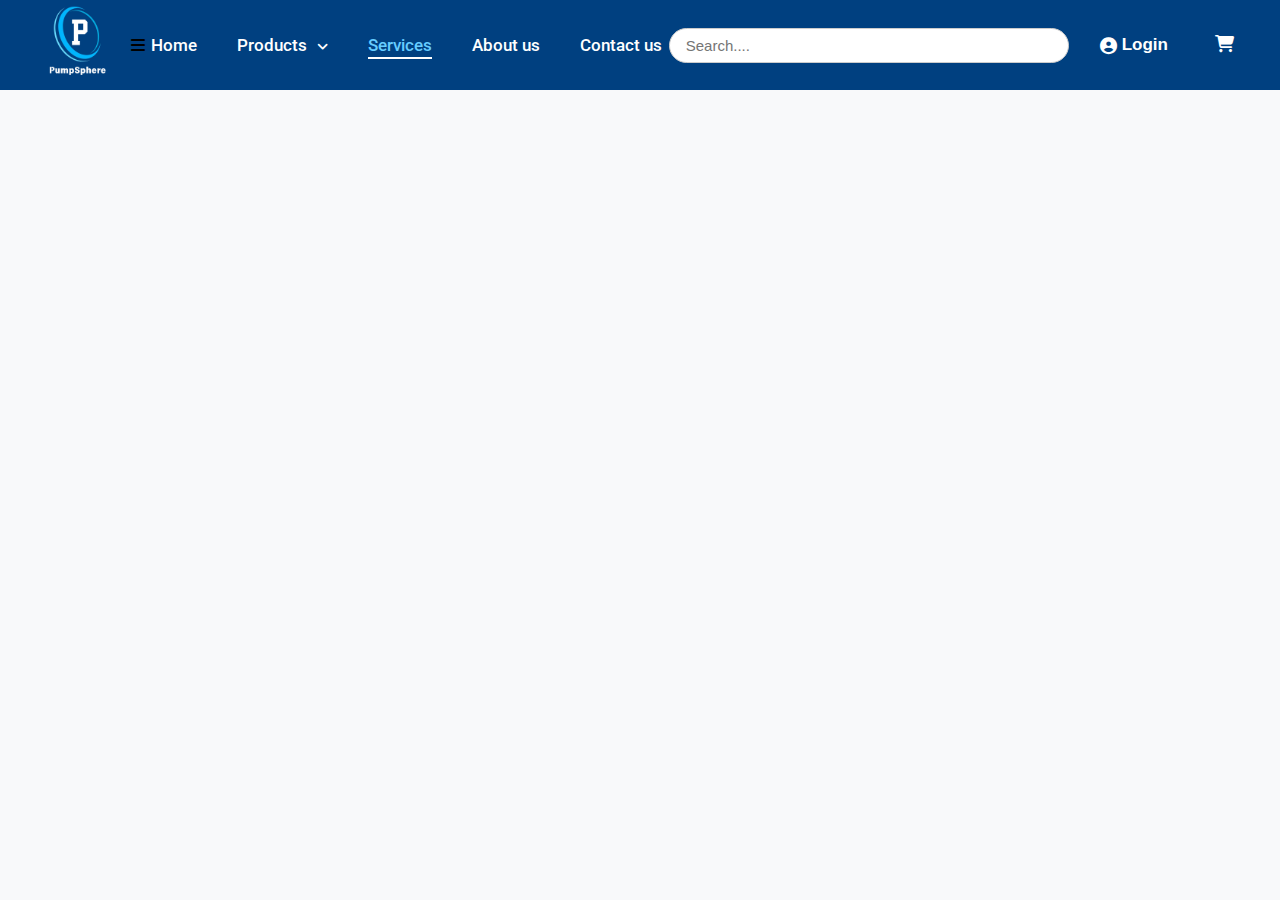
<file: Services.html>
<!DOCTYPE html>
<html lang="en">

<head>
  <meta charset="UTF-8">
  <meta name="viewport" content="width=device-width, initial-scale=1.0">
  <title>Our Services</title>
  <!-- index css -->
  <link rel="stylesheet" href="index.css">
  <!-- login css -->
  <link rel="stylesheet" href="Login.css">

  <link rel="preconnect" href="https://fonts.googleapis.com">
  <link rel="preconnect" href="https://fonts.gstatic.com" crossorigin>

  <link rel="stylesheet" href="https://cdnjs.cloudflare.com/ajax/libs/font-awesome/6.1.1/css/all.min.css">
  <link rel="stylesheet" href="https://cdn.jsdelivr.net/npm/swiper@11/swiper-bundle.min.css" />
</head>

<body>
  <!-- navbar -->
  <nav class="navbar">

    <div class="logo">
      <img src="./images/PumpSphere-removebg-preview.png" alt="">
    </div>
    <div class="bx-menu" id="menu-icon"><i class="fa-solid fa-bars"></i></div>
    <ul class="nav-list">
      <li><a  href="index.html">Home</a></li>
      <li class="dropdown">
        <a href="#">Products <i class="fa-solid fa-angle-down"></i> </a>
        <ul class="dropdown-menu">
          <li><a href="AgriculturalProducts.html">Agricultural Pumps</a></li>
          <li><a href="Domestic.html">Domestic Pumps</a></li>
          <li><a href="submisrable.html">submersible Pumps</a></li>
          <li><a href="#">Wires, Cables & pipes</a></li>

        </ul>
      </li>
      <li><a class="active" href="#">Services</a></li>
      <li><a href="#">About us</a></li>
      <li><a href="#">Contact us</a></li>
    </ul>
    <div class="nav-right">
      <input type="text" placeholder="Search...." class="search-box">
      <button class="login-btn"><i class="fa-solid fa-circle-user"></i>Login</button>
      <button class="cart-btn"><i class="fa-solid fa-cart-shopping"></i></button>
    </div>
  </nav>
 <!-- ***************************************************** -->
<!-- login page  -->
  <!-- Modal Overlay for Login/Register -->
<div class="login-modal" id="loginModal">
  <div class="modal-content">
    <!-- Close button -->
    <span class="close-btn" id="closeModal">&times;</span>

    <!-- Login Form -->
    <form action="#" class="form-box login">
      <h2>Login</h2>
      <div class="input-box">
        <span class="icon"><i class="fa-solid fa-envelope"></i></span>
        <input type="email"  required>
        <label>Email</label>
      </div>
      <div class="input-box">
        <span class="icon"><i class="fa-solid fa-lock"></i></span>
        <input type="password" required>
        <label>Password</label>
      </div>
      <div class="remember-forgot">
        <label><input type="checkbox">Remember me</label>
        <a href="#">Forgot Password?</a>
      </div>
      <button type="submit">Login</button>
      <div class="login-register">
        <p>Don't have an account?
          <a href="#" class="register-link">Register</a>
        </p>
      </div>
    </form>

    <!-- Register Form -->
    <form action="#" class="form-box register">
      <h2>Register</h2>
      <div class="input-box">
        <span class="icon"><i class="fa-solid fa-user"></i></span>
        <input type="text" required>
        <label>Username</label>
      </div>
      <div class="input-box">
        <span class="icon"><i class="fa-solid fa-envelope"></i></span>
        <input type="email"  required>
        <label>Email</label>
      </div>
      <div class="input-box">
        <span class="icon"><i class="fa-solid fa-lock"></i></span>
        <input type="password" required>
        <label>Password</label>
      </div>
      <div class="remember-forgot">
        <label><input type="checkbox">Agree to terms</label>
      </div>
      <button type="submit">Register</button>
      <div class="login-register">
        <p>Already have an account?
          <a href="#" class="login-link">Login</a>
        </p>
      </div>
    </form>
  </div>
</div>
<!-- ----------------------------------------------------------------------------------------------------------- -->
<!---------------------------- bottom_arrow ------------------------------------------- -->
  <section class="bottom_arrow">
      <i class="fa-solid fa-up-long"></i>

    </section>
    <!-------------------------------------------- Footer Section------------------------------------------------ -->
    <footer class="footer">
      <div class="footer-container">
        <div class="footer-about">
          <img src="./images/PumpSphere-removebg-preview.png" class="footer-logo" alt="">
          <p>Your trusted partner for smart water pump solutions.</p>
        </div>

        <div class="footer-links">
          <h4>Quick Links</h4>
          <ul>
            <li><a href="#home">Home</a></li>
            <li><a href="#features">Features</a></li>
            <li><a href="#products">Products</a></li>
            <li><a href="#testimonials">Testimonials</a></li>
            <li><a href="#contact">Contact</a></li>
          </ul>
        </div>

        <div class="footer-contact">
          <h4>Contact Us</h4>
          <p><i class="fa-solid fa-phone"></i> +91 91XXXXXXXX</p>
          <p><i class="fa-solid fa-envelope"></i> support@pumpsphere.com</p>
          <p><i class="fa-solid fa-location-dot"></i>  Maharashtra, India</p>
        </div>

        <div class="footer-social">
          <h4>Follow Us</h4>
          <div class="social-icons">
            <a href="#"><i class="fa-brands fa-facebook-f"></i></a>
            <a href="#"><i class="fa-brands fa-instagram"></i></a>
            <a href="#"><i class="fa-brands fa-linkedin-in"></i></a>
            <a href="#"><i class="fa-brands fa-twitter"></i></a>
          </div>
        </div>
      </div>

      <div class="footer-bottom">
        <p>© 2025 PumpSphere. All rights reserved.</p>
      </div>
    </footer>
        <script src="script.js"></script>
    <!-- login script js -->
    <script src="Login.js"></script>
    </body>

</html>
</file>
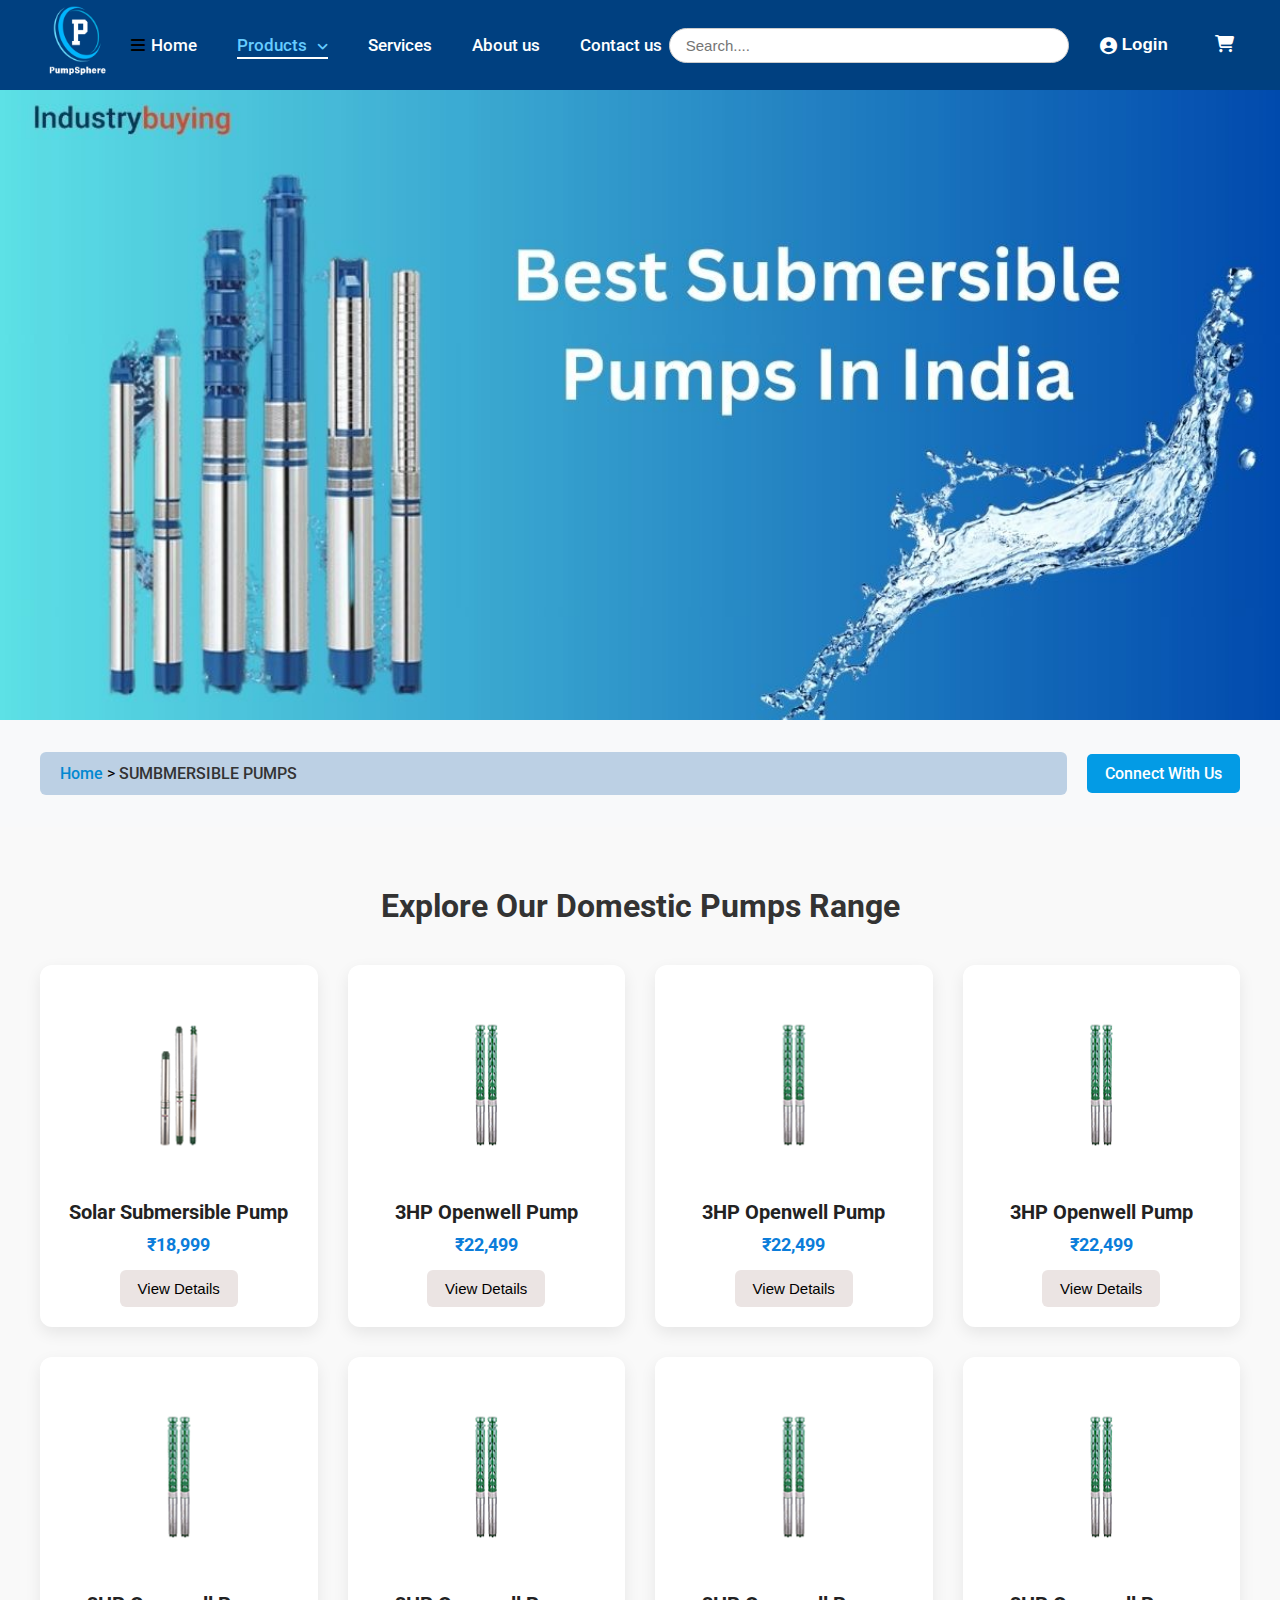
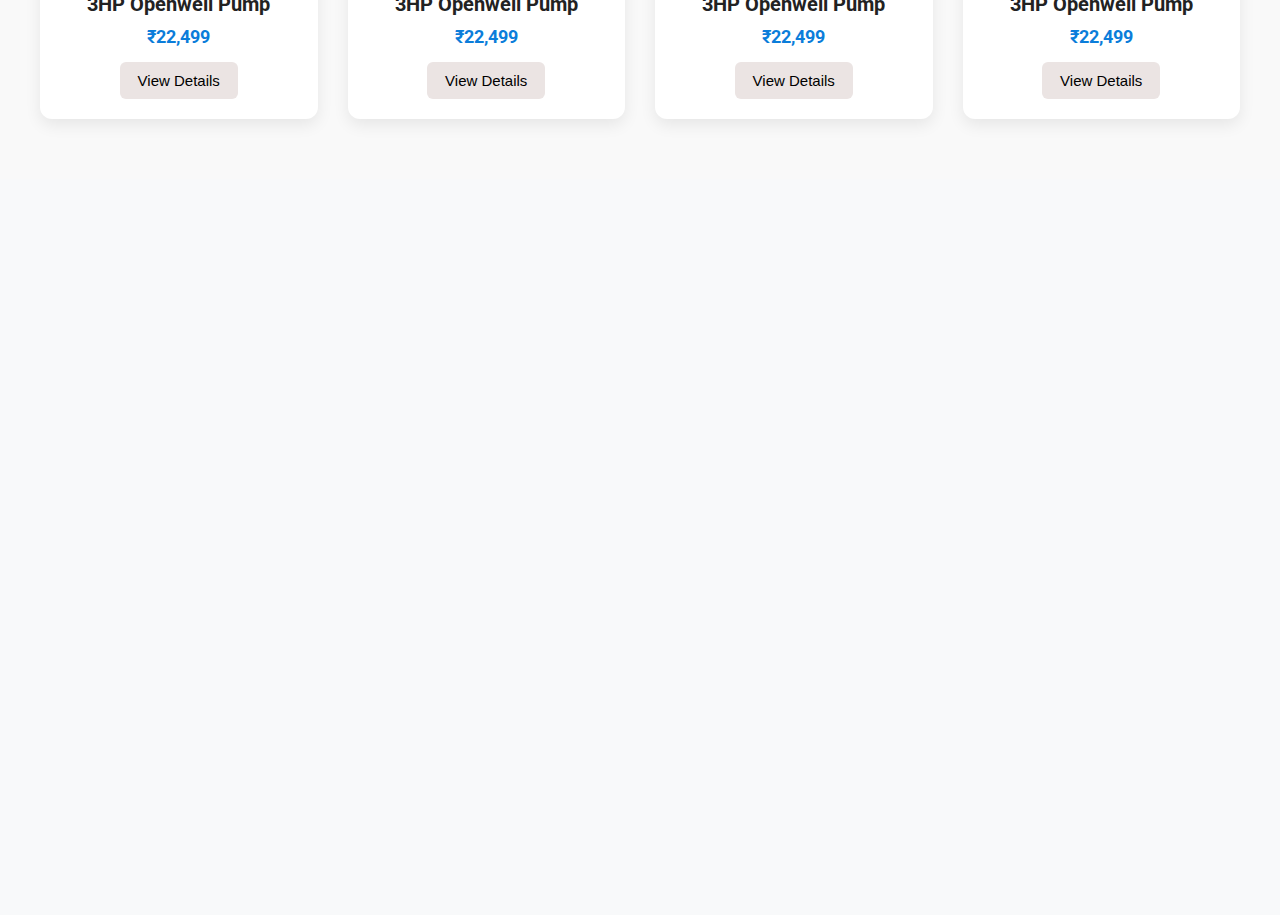
<file: submisrable.html>
<!DOCTYPE html>
<html lang="en">
<head>
    <meta charset="UTF-8">
    <meta name="viewport" content="width=device-width, initial-scale=1.0">
    <title>Submersible pumps</title>
     <link rel="stylesheet" href="index.css">

  <link rel="preconnect" href="https://fonts.googleapis.com">
  <link rel="preconnect" href="https://fonts.gstatic.com" crossorigin>

  <link rel="stylesheet" href="https://cdnjs.cloudflare.com/ajax/libs/font-awesome/6.1.1/css/all.min.css">
  <link rel="stylesheet" href="https://cdn.jsdelivr.net/npm/swiper@11/swiper-bundle.min.css" />
  <link rel="stylesheet" href="AgiculturalProdusts.css">
  <!-- <link rel="stylesheet" href="Domestic.css"> -->
  <link rel="stylesheet" href="Submisrable.css">
</head>
<body>
     <nav class="navbar">

      <div class="logo">
        <img src="./images/PumpSphere-removebg-preview.png" alt="">
      </div>
      <div class="bx-menu" id="menu-icon"><i class="fa-solid fa-bars"></i></div>
      <ul class="nav-list">
        <li><a  href="index.html">Home</a></li>
        <li class="dropdown">
      <a class="active" href="#">Products <i class="fa-solid fa-angle-down"></i> </a>
      <ul class="dropdown-menu">
        <li><a  href="AgriculturalProducts.html">Agricultural Pumps</a></li>
        <li><a href="Domestic.html">Domestic Pumps</a></li>
        <li><a href="submisrable.html">submersible Pumps</a></li>
        <li><a href="#">Wires, Cables & pipes</a></li>
        
      </ul>
    </li>
        <li><a href="Services.html">Services</a></li>
        <li><a href="#">About us</a></li>
        <li><a href="#">Contact us</a></li>
      </ul>
      <div class="nav-right">
        <input type="text" placeholder="Search...." class="search-box">
        <button class="login-btn"><i class="fa-solid fa-circle-user"></i>Login</button>
        <button class="cart-btn"><i class="fa-solid fa-cart-shopping"></i></button>
      </div>
    </nav>
    <!-- ****************** -->

<section class="sub-banner">
  <div class="sub-banner-content">
   
  </div>
</section>
<!-- Connect with us  -->
 <div class="breadcrumb-section">
  <div class="breadcrumb">
    <a href="index.html">Home</a> &gt; <span>SUMBMERSIBLE PUMPS</span>
  </div>
  <a href="#contact" class="connect-btn">Connect With Us</a>
</div>
<section class="product-grid">
 
  <h2>Explore Our Domestic Pumps Range</h2>
  <div class="product-cards">
    <div class="product-card">
      <img src="./ProductImages/AgriProductImages/product 1.png" alt="Pump 1">
      <h3>Solar Submersible Pump</h3>
      <p>₹18,999</p>
      <button class="buy-now">View Details</button>
    </div>
    <div class="product-card">
      <img src="./ProductImages/AgriProductImages/product 2.png" alt="Pump 2">
      <h3>3HP Openwell Pump</h3>
      <p>₹22,499</p>
      <button class="buy-now">View Details</button>
    </div>
    <!-- More cards -->
     <!-- 2 -->
      <div class="product-card">
      <img src="./ProductImages/AgriProductImages/product 2.png" alt="Pump 2">
      <h3>3HP Openwell Pump</h3>
      <p>₹22,499</p>
      <button class="buy-now">View Details</button>
    </div>
    <!-- 3 -->
     <div class="product-card">
      <img src="./ProductImages/AgriProductImages/product 2.png" alt="Pump 2">
      <h3>3HP Openwell Pump</h3>
      <p>₹22,499</p>
      <button class="buy-now">View Details</button>
    </div>
    <!-- 4 -->
     <div class="product-card">
      <img src="./ProductImages/AgriProductImages/product 2.png" alt="Pump 2">
      <h3>3HP Openwell Pump</h3>
      <p>₹22,499</p>
      <button class="buy-now">View Details</button>
    </div>
    <!-- 5 -->
     <div class="product-card">
      <img src="./ProductImages/AgriProductImages/product 2.png" alt="Pump 2">
      <h3>3HP Openwell Pump</h3>
      <p>₹22,499</p>
      <button class="buy-now">View Details</button>
    </div>
    <!-- 6 -->
     <div class="product-card">
      <img src="./ProductImages/AgriProductImages/product 2.png" alt="Pump 2">
      <h3>3HP Openwell Pump</h3>
      <p>₹22,499</p>
      <button class="buy-now">View Details</button>
    </div>
    <!-- 6 -->
     <div class="product-card">
      <img src="./ProductImages/AgriProductImages/product 2.png" alt="Pump 2">
      <h3>3HP Openwell Pump</h3>
      <p>₹22,499</p>
      <button class="buy-now">View Details</button>
    </div>
    
  </div>
</section>
<!-- why choose -->
 <section class="why-choose">
  <h2>Why To Choose PumpSphere Domestic Pumps</h2>
  <div class="features">
    <div class="feature-item">
      <img src="./ProductImages/AgriProductImages/icon__Wide-Voltage-Design(1)-v1695640401858.webp" alt="Wide Voltage Design">
      <p>Wide Voltage Design</p>
    </div>
    <div class="divider"></div>
    <div class="feature-item">
      <img src="./ProductImages/AgriProductImages/Easy-Maintenance-v1695640192966.svg" alt="Easy Maintenance">
      <p>Easy Maintenance</p>
    </div>
    <div class="divider"></div>
    <div class="feature-item">
      <img src="./ProductImages/AgriProductImages/Anti-Rust-v1695640215352.webp" alt="Anti Rust">
      <p>Anti Rust</p>
    </div>
  </div>
</section>


       <!-- footer -->
        <footer class="footer">
  <div class="footer-container">
    <div class="footer-about">
      <img src="./images/PumpSphere-removebg-preview.png" class="footer-logo" alt="">
      <p>Your trusted partner for smart water pump solutions.</p>
    </div>

    <div class="footer-links">
      <h4>Quick Links</h4>
      <ul>
        <li><a href="#home">Home</a></li>
        <li><a href="#features">Features</a></li>
        <li><a href="#products">Products</a></li>
        <li><a href="#testimonials">Testimonials</a></li>
        <li><a href="#contact">Contact</a></li>
      </ul>
    </div>

    <div class="footer-contact">
      <h4>Contact Us</h4>
      <p><i class="fa-solid fa-phone"></i> +91 91XXXXXXXX</p>
      <p><i class="fa-solid fa-envelope"></i> support@pumpsphere.com</p>
      <p><i class="fa-solid fa-location-dot"></i>  Maharashtra, India</p>
    </div>

    <div class="footer-social">
      <h4>Follow Us</h4>
      <div class="social-icons">
        <a href="#"><i class="fa-brands fa-facebook-f"></i></a>
        <a href="#"><i class="fa-brands fa-instagram"></i></a>
        <a href="#"><i class="fa-brands fa-linkedin-in"></i></a>
        <a href="#"><i class="fa-brands fa-twitter"></i></a>
      </div>
    </div>
  </div>

  <div class="footer-bottom">
    <p>© 2025 PumpSphere. All rights reserved.</p>
  </div>
</footer>
</body>
</html>
</file>
<file: index.css>
@import url('https://fonts.googleapis.com/css2?family=Roboto:ital,wght@0,100..900;1,100..900&display=swap');
html {
  scroll-behavior: smooth;
}
*{
  margin: 0;
  padding: 0;
  box-sizing: border-box;
    scroll-padding-top: 90px;
     scroll-behavior: smooth;
  }
img{
  width: 100%;
}
body{
   font-family: "Roboto", sans-serif;
  font-style: normal;
   background-color: #f8f9fa;
}

.navbar{
  display: flex;
  background-color:#004080 ;
  align-items: center;
  justify-content: space-between;
  padding: 10px 30px;
 height: 90px;
  width: 100%;
   position: sticky;
  top: 0;
  z-index: 1000;
  
}
.navbar li {
  position: relative;
}


/* Style the links inside the dropdown */
/* Dropdown */
.dropdown-menu {
  display: none;
  position: absolute;
  top: 100%;
  left: 0;
  min-width: 220px;
  background-color: #071a4252;
  border-radius: 10px;
  box-shadow: 0 10px 25px rgba(0, 0, 0, 0.1);
  padding: 10px 0;
  z-index: 100;
}

.dropdown-menu li {
  width: 100%;
}

.dropdown-menu li a {
  padding: 12px 20px;
  color: #003366;
  display: block;
  font-weight: 500;
  transition: background 0.3s ease, color 0.3s ease;
}

.dropdown-menu li a:hover {
  background-color: #f0f8fd;
  color: #8fd0f3;
}

/* Show dropdown on hover */
.dropdown:hover .dropdown-menu {
  display: block;
}

/* Optional: Dropdown icon spacing */
.dropdown a i {
  margin-left: 6px;
  font-size: 0.8rem;
}
.navbar .logo img{
height: 95px;
}

.navbar .nav-list {
  display: flex;
  align-items: center;
  justify-content: space-evenly;
 
  gap: 40px;
}
.navbar .nav-list li{
 list-style: none;
 position: relative;
}
.navbar .nav-list li a{
  color: white;
  text-decoration: none;
  font-weight: 500;
  font-size: 17px;
  transition:  1s ease;

}
.navbar .nav-list li a:hover{
  color:  #66ccff;

}
.navbar li a.active {
    color: #66ccff;
}

.navbar li a::after {
  content: "";  /* it will give styled underline*/
  position: absolute;
  bottom: -4px;
  left: 0;
  height: 2px;
  background: white;
  width: 0;
  transition: width 0.3s ease;
}

.navbar li a:hover::after,
.navbar li a.active::after {
  width: 100%;
}
.nav-right{
  display: flex;
  align-items: center;
  gap: 15px;
}
.search-box {
  padding: 8px 16px;
  width: 400px;
    border: 1px solid #ccc;
  border-radius: 20px;
  outline: none;
  font-size: 15px;
  transition: all 1s ease;
}
.search-box:focus{
  background-color: #d1ecfa;

}
.nav-right button{
  padding: 8px 16px;
border: none;
border-radius: 20px;

font-size: 17px;
font-weight: 600;
cursor: pointer;
transition: all 1s ease;
}
.login-btn{

 /* background-color: #ffcc00; */
  background-color: transparent;
  color: white;
  display: flex;
  gap: 5px;
  align-items: center;

}
.login-btn:hover{
  background-color: #1c3563;
color: white;
  box-shadow: 0 0 5px rgba(15, 133, 187, 0.6);
}
.cart-btn{
  background-color: transparent;
  color: white;
  border: 2px solid white;

 
}
.cart-btn:hover{
 background-color: #1c3563;
color: white;
  box-shadow: 0 0 5px rgba(15, 133, 187, 0.6);
}
/* **********SPinner loader********************************************* */
.loader {
  display: none; /* Hidden by default */
  position: fixed;
  top: 50%;
  left: 50%;
  transform: translate(-50%, -50%);
  border: 6px solid #f3f3f3; /* Light grey */
  border-top: 6px solid #004080; /* Blue color */
  border-radius: 50%;
  width: 50px;
  height: 50px;
  animation: spin 1s linear infinite;
  z-index: 2000;
}

@keyframes spin {
  0% { transform: translate(-50%, -50%) rotate(0deg); }
  100% { transform: translate(-50%, -50%) rotate(360deg); }
}
.not-found {
  display: none;
  position: fixed;
  top: 50%;
  left: 50%;
  transform: translate(-50%, -50%);
  background: white;
  border: 2px solid #004080;
  padding: 20px 30px;
  border-radius: 12px;
  box-shadow: 0 4px 20px rgba(0,0,0,0.2);
  font-size: 18px;
  font-weight: bold;
  color: #cc0000;
  z-index: 1000;
}



/* ************************************************ */


.container{
  position: relative;
  width: 100%;
 
}
.swiper-slide .container{
  height: 100vh;
       width: 100%;
        position: relative;
        top: 0;
}
.swiper-slide .container img{
  height: 500px;
}

 .home-text {
  position: absolute;
  top: 20%;
  left: 8%;
  color: #fff;
  max-width: 600px;
  z-index: 1;

}

.home-text h1 {
  font-size: 3.5rem;
  font-weight: 700;
  line-height: 1.2;
  margin-bottom: 1rem;
  color: #fff;
  text-shadow: 2px 3px 8px rgba(0, 0, 0, 0.7);
}

.home-text p {
  font-size: 1.1rem;
  font-weight: 400;
  margin-bottom: 2rem;
  color: #f0f0f0;
  text-shadow: 1px 2px 5px rgba(0, 0, 0, 0.6);
}

.home-text .btn {
  display: inline-flex; /* to make icone and text in same line*/
  align-items: center;
  padding: 0.8rem 1.5rem;
  background-color: #ffcc00;
  color: #003366;
  border-radius: 25px;
  text-decoration: none;
  font-weight: 600;
  font-size: 1rem;
  transition: background-color 0.3s, color 0.3s;
}

.home-text .btn i {
  margin-left: 8px;
}

.home-text .btn:hover {
  background-color: #e6b800;
  color: #0b3d91;
}
.swiper-wrapper .swiper-slide:first-child .home-text {
  opacity: 0;
  animation: move 2s 0s ease forwards;
}
@keyframes move {
  0%{
    /* transform: translateX(-100%); */
    opacity: 0;
  }
  100%{
    transform: scale(1.2);
    opacity: 1;
  }
}

.swiper-wrapper .swiper-slide:nth-child(3) .home-text h1{
  color:#004080;
  text-shadow: 2px 3px 8px rgba(255, 252, 252, 0.7);
  
}
.swiper-wrapper .swiper-slide:nth-child(3) .home-text p{
  color: #0288d1;
}
.swiper-wrapper .swiper-slide:nth-child(3) .home-text .btn{
color: #fff;
}

.swiper-wrapper .swiper-slide:nth-child(2) .home-text{
  left: 5%;
}
/* ***************************************************** */
.big-container {
  padding: 4rem 1rem;
     
     
}
.big-container .heading{
  text-align: center;
  
}
.big-container .heading  h1{
  font-size: 5rem;
  color: #004080;
font-weight: 800;
position: relative;
word-spacing: 5px;
letter-spacing: 5px;
margin-bottom: -45px;
margin-top: -30px;
}
.hightlights{
  padding: 4rem 1rem;
  display: flex;
  gap: 20px;
  align-items: center;
  justify-content: space-around;
}
.hightlights .card img{
  width: 150px;
  height: 150px;
}
.card{
  height: 300px;
  width: 300px;
 display: flex;
  flex-direction: column;
  align-items: center;
  justify-content: center;
  gap: 30px;
  background-color:#e6f4f9;
  /* background-color: #c2ebfa; */
transition: all 1s ease;
border-radius: 20px;
}
.card:hover{
transform: scale(1.02);
box-shadow: 1px 2px 7px rgba(0, 0, 0, 0.651);

}
.card p {
  margin-top: 1rem;
  font-size: 1.2rem;
  font-weight: 600;
  color: #004080;
  text-align: center;
  padding: 0.4rem 1rem;
  background-color: #a7e5c4;
  border-radius: 20px;
  box-shadow: inset 0 0 10px rgba(0,0,0,0.2);
}
/* ********************************************************* */
.product_category {
  padding: 4rem 2rem;
  background-color: #f9f9f9;
  text-align: center;
  margin-top: -100px;
   opacity: 0;
  transform: translateY(100px); /* start lower */
  transition: all 0.8s ease-in-out;
}
.product_category.visible{
  opacity: 1;
   transform: translateY(0); /* move to original position */
}

.product_heading h1 {
  font-size: 4rem;
  color: #004080;
  margin-bottom: 0.5rem;
}

.p_head {
  font-size: 1.5rem;
  color: #555;
  margin-bottom: 4rem;
}

.category_container {
 display: flex;
  align-items: center;
  justify-content: space-around;

}

.category_card {
  max-width: 350px;
  width: 100%;
  background-color: #fff;
  border-radius: 12px;
  overflow: hidden;
  box-shadow: 0 4px 12px rgba(0, 0, 0, 0.1);
  transition: transform 0.3s ease, box-shadow 0.3s ease;
}

.category_card:hover {
  transform: translateY(-8px);
  box-shadow: 0 8px 20px rgba(0, 0, 0, 0.2);
}

.category_card img {
  width: 100%;
  height: 200px;
  object-fit: cover;
}

.text_card {
  padding: 1.5rem;
}

.text_card h3 {
  font-size: 1.3rem;
  color: #004080;
  margin-bottom: 0.5rem;
}

.text_card .cate {
  font-size: 0.95rem;
  color: #666;
  margin-bottom: 1rem;
}

.view_btn {
  display: inline-block;
  padding: 0.5rem 1.2rem;
  background-color: #004080;
  color: #fff;
  border-radius: 6px;
  text-decoration: none;
  font-size: 0.95rem;
  transition: background-color 0.3s ease;
}

.view_btn:hover {
  background-color: #003060;
}

.view_btn i {
  margin-left: 0.3rem;
}
/* *************************************************** */
.introvideo {
  background-color: #f5f7fa;
  padding: 4rem 2rem;
}

.intro_content {
  display: flex;
  align-items: center;
  justify-content: center;
  gap: 2rem;
  flex-wrap: wrap;  
}
.introHeading,.videoframe{
  opacity: 0;
  transition: all 1s ease-out;
}

.introHeading {
  flex-basis: 50%;
  min-width: 300px;
    transform: translateX(-100px);

 
}

.introHeading h2 {
  font-size: 2.5rem;
  color:#003060;
  margin-bottom: 1rem;
  line-height: 1.4;
}

.introHeading ul {
  list-style: none;
  padding: 0;
  margin: 0;
}

.introHeading ul li {
  margin-bottom: 0.8rem;
  font-size: 1.5rem;
  color: #333;
}

.introHeading ul li i {
  margin-right: 0.5rem;

}

.videoframe {
  flex-basis: 45%; /* how much a size we want by default*/
  min-width: 300px;
  display: flex;
  justify-content: center;
    transform: translateX(100px);
}

.videoframe video {
  width: 100%;
  border-radius: 20px;
  box-shadow: 5px 5px 5px rgba(0, 0, 0, 0.925);

}
.introvideo.show .videoframe,
.introvideo.show .introHeading {
  opacity: 1;
  transform: translateX(0);
}
/* *************************************************** */
.testimonials {
  /* background-color: #f7f9fc; */
  padding: 5rem 2rem;
  text-align: center;
}

.testi_heading .para {
  color: #0288d1;
  font-weight: 600;
  font-size: 1.2rem;
  letter-spacing: 2px;
  margin-bottom: 0.5rem;
}

.testi_heading .test_head {
  font-size: 2.5rem;
  color: #003366;
  line-height: 1.4;
  margin-bottom: 3rem;
}


 .testi_slider {

   width: 100%;
  overflow: hidden;
  margin: auto;
  position: relative;
}
.testi_track {
  display: flex;
  gap: 30px;
    width: max-content;
  transition: transform 0.5s ease-in-out;
}

.testi_card {
  
  flex: 0 0 380px; 
  margin-right: 20px;
  background: white;
  border-radius: 20px;
  box-shadow: 0 8px 20px rgba(0, 0, 0, 0.08);
  padding: 2rem 1.5rem;
  display: flex;
  flex-direction: column;
  align-items: center;
  transition: transform 0.3s ease;
}


.testi_card:hover {
  transform: translateY(-5px);
}
.testi_card:last-child {
  margin-right: 0;
}

.testi_card img {
  width: 90px;
  height: 90px;
  border-radius: 50%;
  object-fit: cover;
  margin-bottom: 1rem;
  border: 3px solid #0288d1;
}

.stars {
  margin-bottom: 1rem;
}

.stars i {
  font-size: 1.1rem;
  margin: 0 2px;
}

.feedback {
  font-size: 0.95rem;
  color: #555;
  line-height: 1.5;
  margin-bottom: 1.2rem;
}

.test_name {
  font-size: 1.1rem;
  font-weight: 700;
  color: #003366;
  text-transform: capitalize;
}
/* ************************************************** */

/* SERVICES SECTION */
.services {
  background-color: #f4f9ff;
  padding: 80px 20px;
  text-align: center;
}

.services-heading h1 {
  font-size: 2.8rem;
  margin-bottom: 10px;
  color: #0a4d8c;
}

.services-heading p {
  font-size: 1.1rem;
  color: #555;
  margin-bottom: 50px;
  max-width: 700px;
  margin-left: auto;
  margin-right: auto;
}

.services-container {
  display: grid;
  grid-template-columns: repeat(auto-fit, minmax(260px, 1fr));
  gap: 30px;
  padding: 0 20px;

}

.service-card {
  background: #ffffff;
  padding: 30px;
  border-radius: 15px;
  box-shadow: 0 8px 20px rgba(0, 0, 0, 0.08);
  opacity: 0;
  transform: scale(1.08);
  transition: all 1s ease-out;
position:relative;
overflow: hidden;

}
.service-card::before{
  content: "";
  position: absolute;
  left: 0;
  width: 100%;
  height: 100%;
 transition: all 0.8s ease-in-out;
  z-index: 0;
}
.service-card.animate {
  opacity: 1;
  transform: scale(1);
  }
/* for 1st and 3 3rd card */
.service-card:nth-child(1)::before,
.service-card:nth-child(3)::before{
bottom: -100%;
top: auto;
}
.service-card:nth-child(1):hover::before,
.service-card:nth-child(3):hover::before {
  bottom: 0;
   background: linear-gradient(to top, #0e8df1, #4ab3ff);
}
/* for 2nd and 4th card */
.service-card:nth-child(2)::before,
.service-card:nth-child(4)::before{
top: -100%;
bottom: auto;
}

.service-card:nth-child(2):hover::before,
.service-card:nth-child(4):hover::before {
  top:0;
   background: linear-gradient(to bottom, #00c4b4, #6ef9e9);
}

.service-card:hover {
  transform: translateY(-10px);
  box-shadow: 0 12px 25px rgba(0, 0, 0, 0.15);
}
.service-card:hover h3,
.service-card:hover p,
.service-card:hover i {
  color: #ffffff;
  position: relative;
  z-index: 1; /* Keep text above the background animation */
}
.service-card i {
  font-size: 3rem;
  color: #0e8df1;
  margin-bottom: 20px;
}

.service-card h3 {
  font-size: 1.5rem;
  color: #0a4d8c;
  margin-bottom: 15px;
}

.service-card p {
  font-size: 1rem;
  color: #666;
}

/* **************bottom_arrow*************************************** */
.bottom_arrow {
  /* display: none; */
  opacity: 0;
  visibility: hidden;
  transition: opacity 0.5s ease;
  background: linear-gradient(90deg, rgb(71, 63, 223) 0%, rgba(0, 212, 255, 1) 100%);
  padding: 12px 24px;
  color: white;
  font-weight: 700;
  font-size: 30px;
  border-radius: 50%;
  border: none;
  position: fixed;
  bottom: 10px;
  /* left: 89%; */
  right: 30px;
  z-index: 1000;
  cursor: pointer;

  
}
.bottom_arrow.show{
  opacity: 1;
  visibility: visible;
}

/* ************************************************************** */
/* Footer Section */
.footer {
  background-color: #001f3f;
  color: white;
  padding: 60px 20px 30px;
  font-size: 0.95rem;
  margin-top: 50px;
  transform: translateY(50px);
  opacity: 0;
  transition: all 0.8s ease-out;
}
.footer.show{
  transform: translateY(0);
  opacity: 1;
}
.footer-logo {
  width: 100px;
  height: 100px;
  margin-bottom: 5px;
}

.footer-container {
  display: grid;
  grid-template-columns: repeat(auto-fit, minmax(220px, 1fr));
  gap: 2rem;
  max-width: 1200px;
  margin: auto;
}
/* using combinator selector */
.footer-container > div {
  opacity: 0;
  transform: translateY(30px);
  transition: all 0.6s ease-out;
}

.footer-container > div.show-col {
  opacity: 1;
  transform: translateY(0);
}

.footer h3,
.footer h4 {
  color: #FFD43B;
  margin-bottom: 15px;
}

.footer a {
  color: #ddd;
  text-decoration: none;
  display: inline-block;
  margin-bottom: 8px;
  transition: color 0.3s;
}

.footer a:hover {
  color: #FFD43B;
}
.footer-contact{
  display: flex;
  flex-direction: column;
  gap: 10px;
}

.footer-contact i,
.footer-social i {
  margin-right: 8px;
}

.social-icons a {
  color: white;
  font-size: 1.2rem;
  margin-right: 15px;
  transition: color 0.3s ease;
}

.social-icons a:hover {
  color: #FFD43B;
}

.footer-bottom {
  text-align: center;
  border-top: 1px solid #444;
  margin-top: 40px;
  padding-top: 20px;
  font-size: 0.85rem;
}
/* ***************************************************** */
/* about us  */

.about-us {
  position: relative;
  height: 100vh;
  display: flex;
  align-items: center;
  justify-content: center;
  overflow: hidden;
}

.bg-video {
  position: absolute;
  top: 0;
  left: 0;
  width: 100%;
  height: 100%;
  object-fit: cover;
  z-index: -2;
}

.overlay {
  position: absolute;
  top: 0;
  left: 0;
  width: 100%;
  height: 100%;
  background: rgba(0, 0, 0, 0.596); /*Dark layer for text contrast */
  z-index: -1;
}

.about-content {
  text-align: center;
  color: white;
  max-width: 800px;
  padding: 20px;
  animation: fadeUp 1.5s ease-in-out;
}

.about-content h2 {
  font-size: 4rem;
  margin-bottom: 20px;
  
  letter-spacing: 2px;
  text-transform: uppercase;
  text-shadow: 2px 2px 10px rgba(0,0,0,0.6);
  animation: slideDown 1.2s ease-in-out;
}

.about-content p {
font-size: 1.2rem;
  margin-bottom: 25px;
  line-height: 1.8;
  font-weight: 300;
  text-shadow: 1px 1px 6px rgba(0,0,0,0.5);
animation: fadeIn 2s ease-in-out;
}

.about-content ul {
  list-style: none;
  padding: 0;
  margin-bottom: 25px;
}

.about-content ul li {
font-size: 1.1rem;
  margin: 12px 0;
  background: rgba(255, 255, 255, 0.466);
  padding: 8px 15px;
  border-radius: 20px;
  display: inline-block;
  backdrop-filter: blur(5px);
  text-shadow: 1px 1px 4px rgba(0,0,0,0.4);

}

.btn-learn {
  display: inline-block;
  padding: 12px 25px;
  background: linear-gradient(135deg, #00b4d8, #0077b6);
  color: #fff;
  font-weight: bold;
  border-radius: 30px;
  letter-spacing: 1px;
  transition: all 0.4s ease;
  box-shadow: 0 4px 15px rgba(0, 183, 255, 0.4);
}

.btn-learn:hover {
background: linear-gradient(135deg, #0077b6, #023e8a);
  transform: translateY(-3px);
  box-shadow: 0 6px 20px rgba(7, 232, 248, 0.911);
}

.reveal{
  opacity: 0;
  
  transition: all 0.8s ease-out;
}
.reveal.show{
opacity: 1;
transform: translate(0,0) scale(1);
}
.about-content .reveal .top{
    transform: translateY(-40px);
}
.about-content .reveal .fade{
  transform: translateY(30px);
}
.about-content .reveal .left{
  transform: translateY(30px);
}
.about-content .reveal .pop{
transform: scale(0.8);
}

@keyframes fadeUp {
  from { opacity: 0; 
    transform: translateY(30px);
   }
  to { 
    opacity: 1; 
    transform: translateY(0); }
}
@keyframes slideDown {
  from{
    opacity: 0;
    transform: translateY(-30px);

  }
  to{
    opacity: 0;
    transform: translateY(-30px);

  }
}

@keyframes fadeIn {
  from{
opacity: 1;

  }
  to{
    opacity: 1;
  }
}
/* ********************************************************************** */
/* CONTACT US  */
.contact-us {
  background: linear-gradient(135deg, #f0f7ff, #d9ecff); /* Softer blue gradient */
  padding: 60px 20px;
  text-align: center;
}

.contact-heading {
  font-size: 2.5rem;
  color: #004c99;
  margin-bottom: 15px;
}

.contact-subtext {
  font-size: 1rem;
  color: #333;
  max-width: 500px;
  margin: 0 auto 30px;
}

.contact-form {
  max-width: 500px;
  margin: 0 auto;
}

.contact-input {
  width: 100%;
  padding: 12px;
  margin: 8px 0;
  border-radius: 6px;
  border: 1px solid #ccc;
  font-size: 1rem;
  box-sizing: border-box;
}

.contact-input:focus {
  border-color: #004c99;
  outline: none;
  box-shadow: 0 0 5px rgba(0, 76, 153, 0.3);
}

.contact-btn {
  padding: 8px 18px; /* Smaller button size */
  font-size: 1rem;
  background: #004c99;
  color: white;
  border: none;
  font-weight: 400;
  border-radius: 5px;
  cursor: pointer;
  margin-top: 10px;
  transition: background 0.3s ease, transform 0.2s ease;
}
.bbth{
display: inline-block;


}

.contact-btn:hover {
  background: #0066cc;
  transform: translateY(-2px);
}
</file>
<file: Login.css>
/* Login Modal Overlay */
.login-modal {
  position: fixed;
  top: 0;
  left: 0;
  width: 100%;
  height: 100%;
  backdrop-filter: blur(5px);
  background-color: rgba(0, 0, 0, 0.3);
  display: none;
  justify-content: center;
  align-items: center;
  z-index: 999;
}

/* Modal Content (form box) */
.modal-content {
  background: #fff;
  padding: 30px 40px;
  border-radius: 12px;
  width: 400px;
  max-width: 95%;
  position: relative;
  animation: slideUp 0.4s ease-out;
}

@keyframes slideUp {
  from {
    transform: translateY(50px);
    opacity: 0;
  }
  to {
    transform: translateY(0);
    opacity: 1;
  }
}

/* Close button */
.close-btn {
  position: absolute;
  top: 10px;
  right: 18px;
  font-size: 28px;
  cursor: pointer;
  color: #999;
}

.close-btn:hover {
  color: #333;
}

/* Blur background */
body.modal-open {
  overflow: hidden;
}
/* Form Container */
form.form-box {
  display: none;
  animation: fadeIn 0.3s ease-in-out;
}

form.form-box.login {
  display: block; /* Login form is shown by default */
}

@keyframes fadeIn {
  from { opacity: 0; transform: scale(0.95); }
  to { opacity: 1; transform: scale(1); }
}

/* Form Heading */
form h2 {
  text-align: center;
  margin-bottom: 25px;
  color: #333;
}

/* Input Box */
.login-modal .input-box {
  position: relative;
  margin-bottom: 20px;
}

.login-modal .input-box  input {
  width: 100%;
  padding: 12px 40px 12px 12px;
  border: 1px solid #ccc;
  border-radius: 8px;
  outline: none;
  transition: border-color 0.3s ease;
}

.login-modal .input-box input:focus {
  border-color: #6c63ff;
  box-shadow: 0 0 5px rgba(108, 99, 255, 0.4);
}

/* Label */
.login-modal .input-box label {
  position: absolute;
  top: -10px;
  left: 12px;
  background: #fff;
  padding: 0 4px;
  font-size: 14px;
  color: #555;
}

/* Icons */
.input-box .icon {
  position: absolute;
  right: 12px;
  top: 50%;
  transform: translateY(-50%);
  color: #888;
}

/* Remember/Forgot */
.remember-forgot {
  display: flex;
  justify-content: space-between;
  align-items: center;
  margin-bottom: 20px;
  font-size: 14px;
}

.remember-forgot a {
  text-decoration: none;
  color: #6c63ff;
}

.remember-forgot a:hover {
  text-decoration: underline;
}

/* Buttons */
form button {
  width: 100%;
  padding: 12px;
  background: #6c63ff;
  color: #fff;
  border: none;
  border-radius: 8px;
  font-weight: bold;
  font-size: 16px;
  cursor: pointer;
  transition: 0.3s ease;
}

form button:hover {
  background: #5848e5;
}

/* Register/Login Switch */
.login-register {
  text-align: center;
  margin-top: 20px;
  font-size: 14px;
}

.login-register a {
  color: #6c63ff;
  font-weight: bold;
  text-decoration: none;
}

.login-register a:hover {
  text-decoration: underline;
}
</file>
<file: AgiculturalProdusts.css>
/* Agricultural Banner Section */
.agri-banner {
  background: url('ProductImages/AgriProductImages/Agribanner2.jpg') center center / cover no-repeat;
  height: 75vh;
  display: flex;
  align-items: center;
  justify-content: center;
  padding: 0 1.5rem;
  color: #fff;
  text-align: center;
  position: relative;
  overflow: hidden;
  transition: background 0.5s ease-in-out;
}

.agri-banner::after {
  content: "";
  position: absolute;
  inset: 0;
  background: rgba(0, 0, 0, 0.5); /* overlay */
  z-index: 1;
  transition: background 0.5s ease-in-out;
}

.agri-banner-content {
  position: relative;
  z-index: 2;
  max-width: 900px;
  width: 100%;
  opacity: 0;
  transform: translateY(40px);
  animation: fadeInUp 1s ease-out forwards;
}

@keyframes fadeInUp {
  to {
    opacity: 1;
    transform: translateY(0);
  }
}

.agri-banner-content h1 {
  font-size: 4rem;
  font-weight: 800;
  margin-bottom: 1.2rem;
  color: #ffffff;
  text-shadow: 3px 3px 8px rgba(0, 0, 0, 0.5);
  transition: color 0.3s ease, transform 0.3s ease;
}

.agri-banner-content p {
  font-size: 1.4rem;
  max-width: 700px;
  margin: 0 auto;
  line-height: 1.6;
  color: #f0f0f0;
  text-shadow: 1px 1px 3px rgba(0, 0, 0, 0.3);
  transition: color 0.3s ease;
}
/* **************connect us  */
.breadcrumb-section {
  display: flex;
  justify-content: space-between;
  align-items: center;

  padding: 12px 20px;
  border-radius: 8px;
  margin: 20px;
 
}
.breadcrumb{
  background: #bcd0e4;
  padding: 12px 20px;
   flex-grow: 1;
  border-radius: 6px;
  margin-right: 20px; 
}

.breadcrumb a {
  text-decoration: none;
  color: #0288d1;
  font-weight: 500;
}

.breadcrumb span {
  color: #333;
  font-weight: 500;
}

.connect-btn {
  background-color: #039be5;
  color: #fff;
  padding: 10px 18px;
  text-decoration: none;
  border-radius: 5px;
  font-weight: 500;
  transition: background 0.3s ease;
}

.connect-btn:hover {
  background-color: #0277bd;
}
/* ******************products */
/* Product Grid Section */
.product-grid {
  padding: 60px 40px;
  background-color: #f9f9f9;
  text-align: center;
}

.product-grid h2 {
  font-size: 32px;
  color: #333;
  margin-bottom: 40px;
}

/* Cards Grid Layout */
.product-cards {
  display: grid;
  grid-template-columns: repeat(4,1fr);
  gap: 30px;
  align-items: stretch;
}


/* Individual Product Card */
.product-card {
  display: flex;
  flex-direction: column;
  align-items: center;
  justify-content: center;
  height: 100%;
  background-color: #fff;
  border-radius: 12px;
  box-shadow: 0 6px 16px rgba(0, 0, 0, 0.08);
  padding: 20px;
  transition: transform 0.3s ease, box-shadow 0.3s ease;
}

.product-card:hover {
  transform: translateY(-6px);
  box-shadow: 0 12px 20px rgba(0, 0, 0, 0.15);
}

/* Product Image */
.product-card img {
  width: 100%;
  height: 200px;
  object-fit:contain;
  margin-bottom: 15px;
  transition: transform 0.3s ease ;
}
.product-card img:hover{
  transform: scale(1.2);
}
/* Product Title */
.product-card h3 {
  font-size: 20px;
  color: #222;
  margin-bottom: 10px;
}

/* Product Price */
.product-card p {
  font-size: 18px;
  color: #0b7dda;
  font-weight: bold;
  margin-bottom: 15px;
}
.card-content {
  flex-grow: 1;
  display: flex;
  flex-direction: column;
  justify-content: flex-start;
}
/* View Details Button */
.buy-now {
  position: relative;
  background-color: #ebe4e3;
  color: black;
  padding: 10px 18px;
  border: none;
  border-radius: 6px;
  cursor: pointer;
  font-weight: 500;
  font-size: 15px;
  overflow: hidden;
  z-index: 1;
  transition: color 0.3s ease;
}

/* before is used to make effect possible when we hover  it will apply before the butnow properties */
.buy-now::before {
  content: "";
  position: absolute;
  top: 0;
  left: -100%;
  width: 100%;
  height: 100%;
  background: linear-gradient(90deg,rgba(2, 0, 36, 1) 0%, rgba(10, 8, 62, 1) 0%, rgba(12, 10, 71, 1) 0%, rgba(58, 58, 242, 1) 0%, rgba(0, 212, 255, 1) 100%);
  transition: all 0.5s ease;
  z-index: -1;
}

/* On hover, animate from left to right */
.buy-now:hover::before {
  left: 0;
}

.buy-now:hover {
  color: white;
}

/***************why choose************************ */
.why-choose {
  opacity: 0;
  transform: translateY(100px); /* start lower */
  transition: all 0.8s ease-in-out;
  text-align: center;
  padding: 60px 20px;
  background-color: #fff;
}
.why-choose.show {
  opacity: 1;
  transform: translateY(0); /* move to original position */
}

.why-choose h2 {
  font-size: 30px;
  color: #095ca3;
  margin-bottom: 40px;
  font-weight: bold;
}

.features {
  display: flex;
  justify-content: center;
  align-items: center;
  gap: 30px;
  flex-wrap: wrap;
}

.feature-item {
  display: flex;
  flex-direction: column;
  align-items: center;
  max-width: 180px;
}

.feature-item img {
  width: 80px;
  height: 80px;
  margin-bottom: 12px;
}

.feature-item p {
  font-size: 16px;
  font-weight: 500;
}

.divider {
  width: 1px;
  height: 100px;
  background-color: #ccc;
}


/* ***********************Style for the dropdown select */
#pumps {
  width: 250px;
  padding: 10px 15px;
  margin: 20px auto;
  display: block;
  font-size: 16px;
  border: 2px solid #004d40;
  border-radius: 8px;
  background-color: #f9f9f9;
  color: #333;
 
  box-shadow: 0 4px 8px rgba(0,0,0,0.05);
  transition: all 0.3s ease;
}


#pumps:hover,
#pumps:focus {
  border-color: #00796b;
  box-shadow: 0 4px 12px rgba(0, 121, 107, 0.3);
  outline: none;
}


#pumps option {
  padding: 15px;
}
/* **********product details popup***************************************** */
.modal {
  /* Hidden by default */
  display: none; 
  position: fixed;
  top: 0;
  left: 0;
  width: 100%;
  height: 100%;
  background: rgba(0,0,0,0.6);
  justify-content: center;
  align-items: center;
  z-index: 999;
}

.modal-content {
  background: #fff;
  padding: 20px;
  border-radius: 12px;
  width: 350px;
  text-align: center;
  position: relative;
}

.modal-content img {
  max-width: 100%;
  height: 270px;
  border-radius: 8px;
}
.modal-content .flexp{
display: flex;
flex-direction: column;
align-items: center;
justify-content: center;
gap: 6px;
}
#modalTitle{
  color: #083e6d;
}
#modalPrice{
  font-weight: 600;
  color: #0277bd;
}

.modal-content #addToCart {
   position: relative;
  background-color: #ebe4e3;
  color: black;
  padding: 10px 18px;
  border: none;
  border-radius: 6px;
  cursor: pointer;
  font-weight: 540;
  font-size: 16px;
  overflow: hidden;
  z-index: 1;
  transition: color 0.3s ease;
}
#addToCart::before {
  content: "";
  position: absolute;
  top: 0;
  left: -100%;
  width: 100%;
  height: 100%;
  background: linear-gradient(90deg,rgba(2, 0, 36, 1) 0%, rgba(10, 8, 62, 1) 0%, rgba(12, 10, 71, 1) 0%, rgba(58, 58, 242, 1) 0%, rgba(0, 212, 255, 1) 100%);
  transition: all 0.5s ease;
  z-index: -1;
}
/* On hover, animate from left to right */
#addToCart:hover::before {
  left: 0;

}
#addToCart:hover {
  color: white;
}

.close {
  position: absolute;
  top: 10px;
  right: 15px;
  font-size: 22px;
  cursor: pointer;
}
</file>
<file: Domestic.css>
.agri-banner {
    /* background: [color] [image] [repeat] [position] / [size] [attachment];
 */
  background: url('ProductImages/DomesticImages/What-Are-Water-Pumps.webp') center center / cover no-repeat;
  height: 70vh;
  display: flex;
  align-items: center;
  justify-content: center;
  padding: 0 1.5rem;
  color: #fff;
  text-align: center;
  position: relative;
  overflow: hidden;
  transition: background 0.5s ease-in-out;
}
</file>
<file: Submisrable.css>
.sub-banner {
  background: url('ProductImages/SubmersibleImages/Best-Submersible-Pumps-In-India.jpg') center center / cover no-repeat;
  height: 70vh;
  display: flex;
  align-items: center;
  justify-content: center;
 
  padding: 0 1.5rem;
  color: #fff;
  text-align: center;
  position: relative;
  overflow: hidden;
  transition: background 0.5s ease-in-out;
}
</file>
